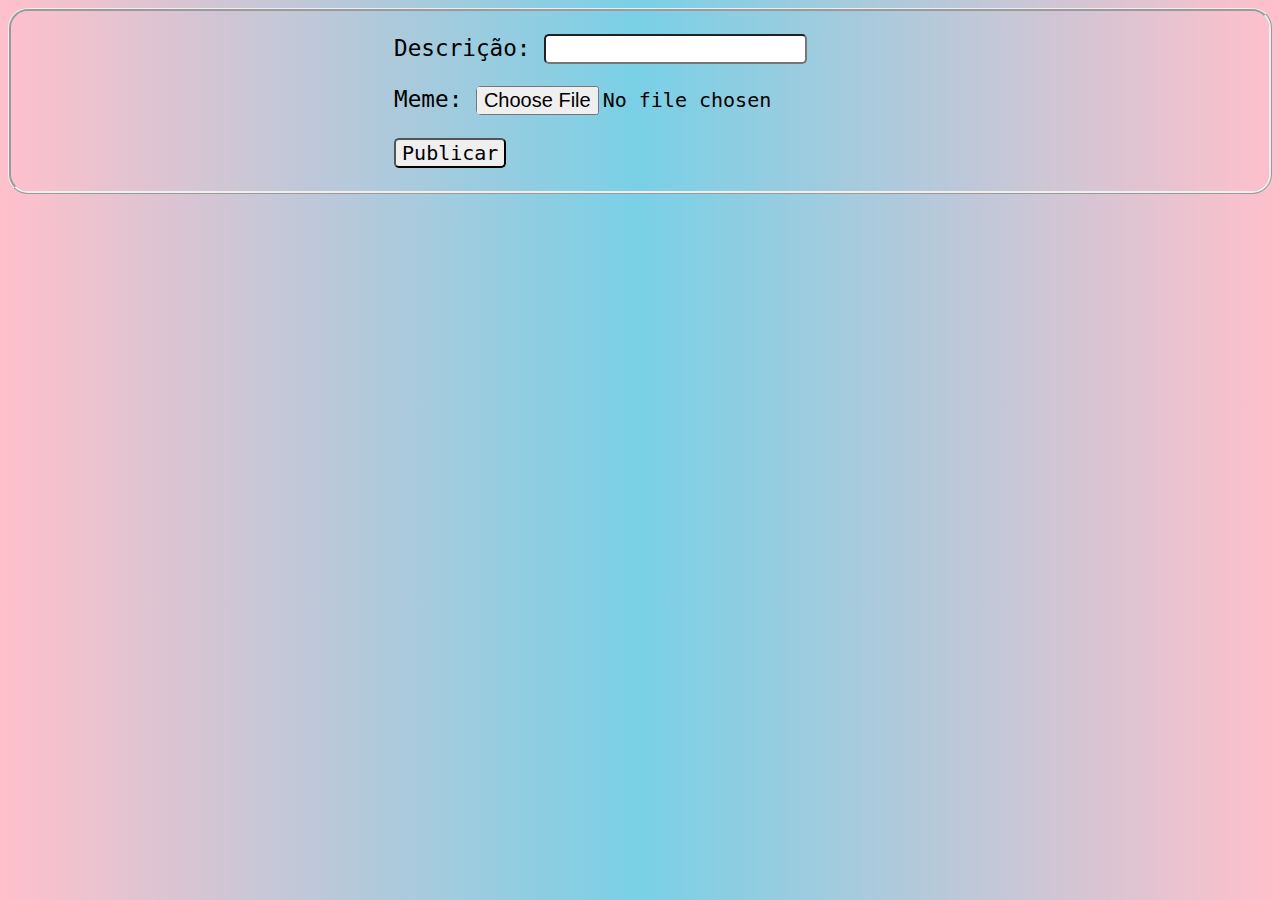
<file: Conceitos/SistemaDePosts/index.html>
<!DOCTYPE html>
<html lang="en">
<head>
    <meta charset="UTF-8">
    <meta name="viewport" content="width=device-width, initial-scale=1.0">
    <link rel="stylesheet" href="./style.css">
    <title>Document</title>
</head>
<body>
    <section>
        <div class="GlobalContainer">
            <div class="container">
                <div class="ButtonPublication">
                    <p>Descrição: <input type="text" id="description"></p>
                    <p>Meme: <input type="file" id="image"></p>
                    <input type="button" value="Publicar" onclick="Publicar()">
                </div>
            </div>
            <div class="container">
                <div class="publication">
                    <div class="center">
                        <ul id="BLOCO">
                        </ul>
                    </div>
                </div>
            </div>
        </div>
    </section>
    <script src="./Publicação.js"></script>
</body>
</html>
</file>
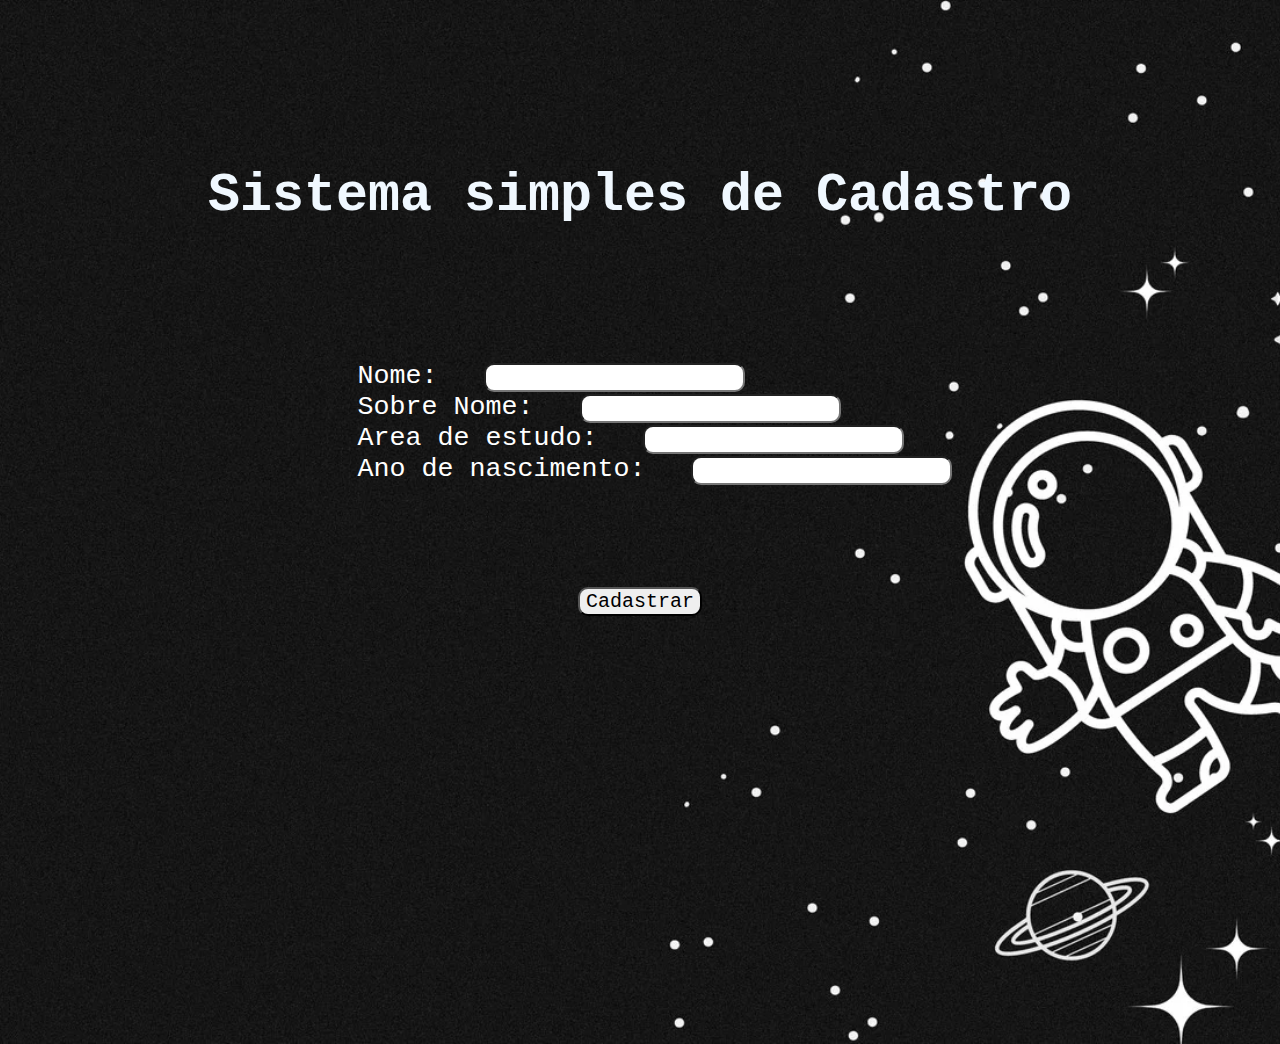
<file: Conceitos/Cadastro/janela.html>
<!DOCTYPE html>
<html lang="en">
<head>
    <meta charset="UTF-8">
    <meta name="viewport" content="width=device-width, initial-scale=1.0">
    <link rel="stylesheet" href="./style.css">
    <title>Cadastro</title>
</head>
<body>
    <h1 class="Titulo">Sistema simples de Cadastro</h1>
    <div class="Principal">
        <form>
            <label><a href="#">Nome: </a><input type="text" id="Nome"></label>
            <br>
            <label><a href="#">Sobre Nome: </a><input type="text" id="SobreNome"></label>
            <br>
            <label><a href="#">Area de estudo: </a><input type="text" id="Estudo"></label>
            <br>
            <label><a href="#">Ano de nascimento: </a><input type="text" id="Ano"></lab>
        </form>
    </div>
    <div class="Principal">
        <div>
            <input type="button" value="Cadastrar" onclick="Cadastro()">
        </div>
    </div>
            <div class="Secundaria">
                <div class="paragrafos">
                    <p id="ExibirNome"></p>
                    <p id="ExibirSobreNome"></p>
                    <p id="ExibirEstudo"></p>
                    <p id="ExibirAno"></p>
                </div>
            </div>
    <script src="./pessoa.js"></script>
</body>
</html>
</file>
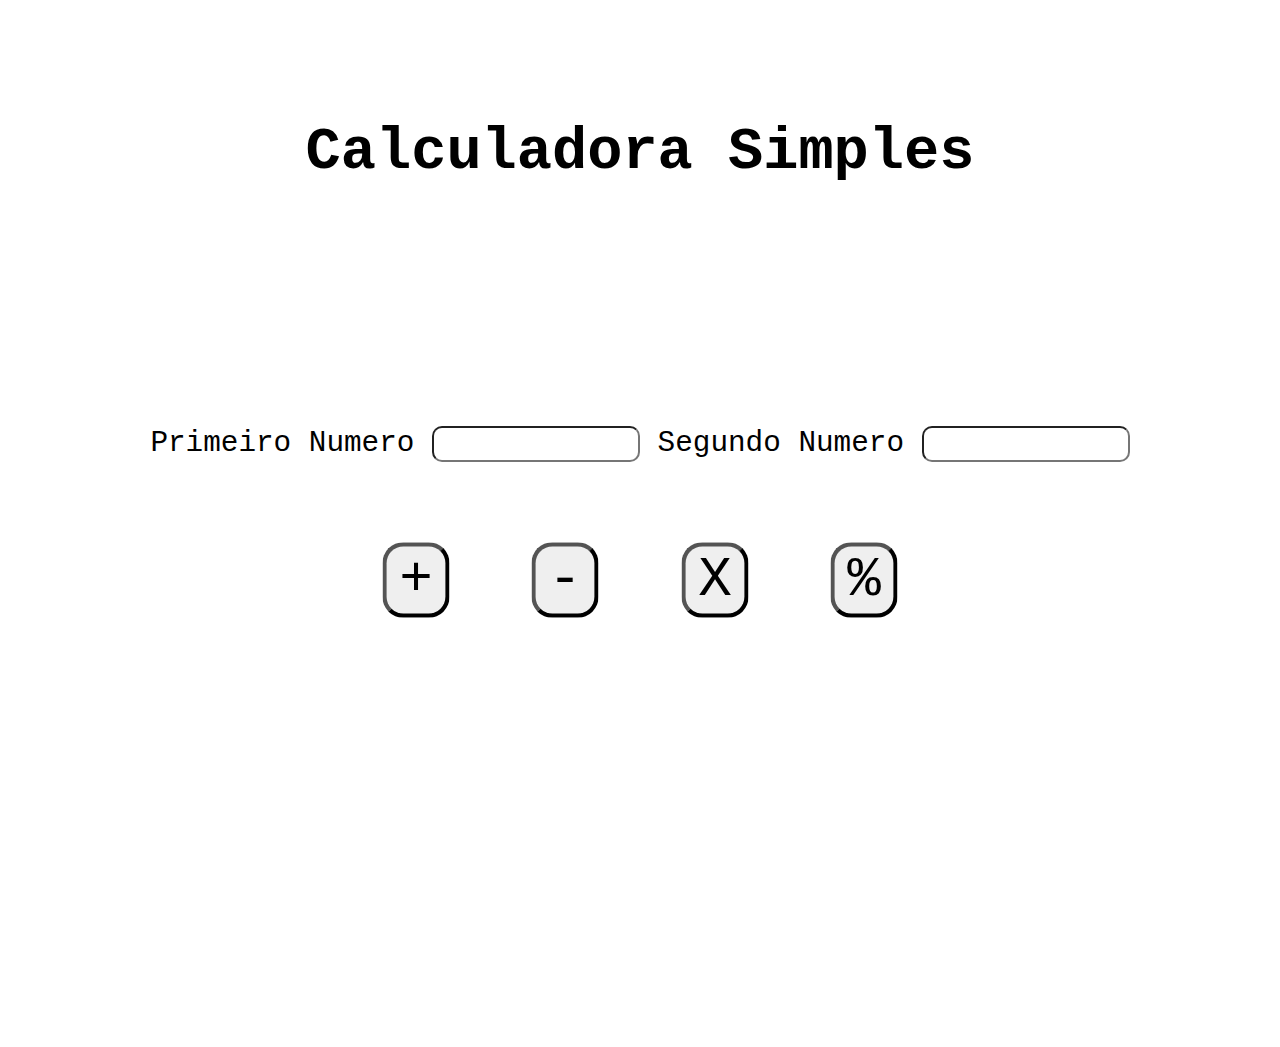
<file: Conceitos/Calculadora/JANELA.HTML>
<!DOCTYPE html>
<html lang="en">
<head>
    <meta charset="UTF-8">
    <meta name="viewport" content="width=device-width, initial-scale=1.0">
    <link rel="stylesheet" href="./style.css">
    <title>Calculadora</title>
</head>
<body>
    <div class="Principal">
        <h1 class="Titulo">Calculadora Simples</h1>
        <div class="Numeros">
            <form>
                <label>Primeiro Numero <input type="number" id="Primeiro"></label>
                <label>Segundo Numero <input type="number" id="Segundo"></label>
            </form>
        </div>
        <div class="Valores">
            <div class="simbulos">
            <form>
                    <label><input type="button" value="+" id="mais" onclick="Mais()"></label>
                    <label><input type="button" value="-" id="menos" onclick="Menos()"></label>
                    <label><input type="button" value="X" id="vezes" onclick="Vezes()"></label>
                    <label><input type="button" value="%" id="dividido" onclick="Dividido()"></label>
            </form>
            </div>
        </div>
        <div class="Resultado">
            <p id="MostrarResultado"></p>
        </div>
    </div>
    <script src="./Calc.js"></script>
</body>
</html>
</file>
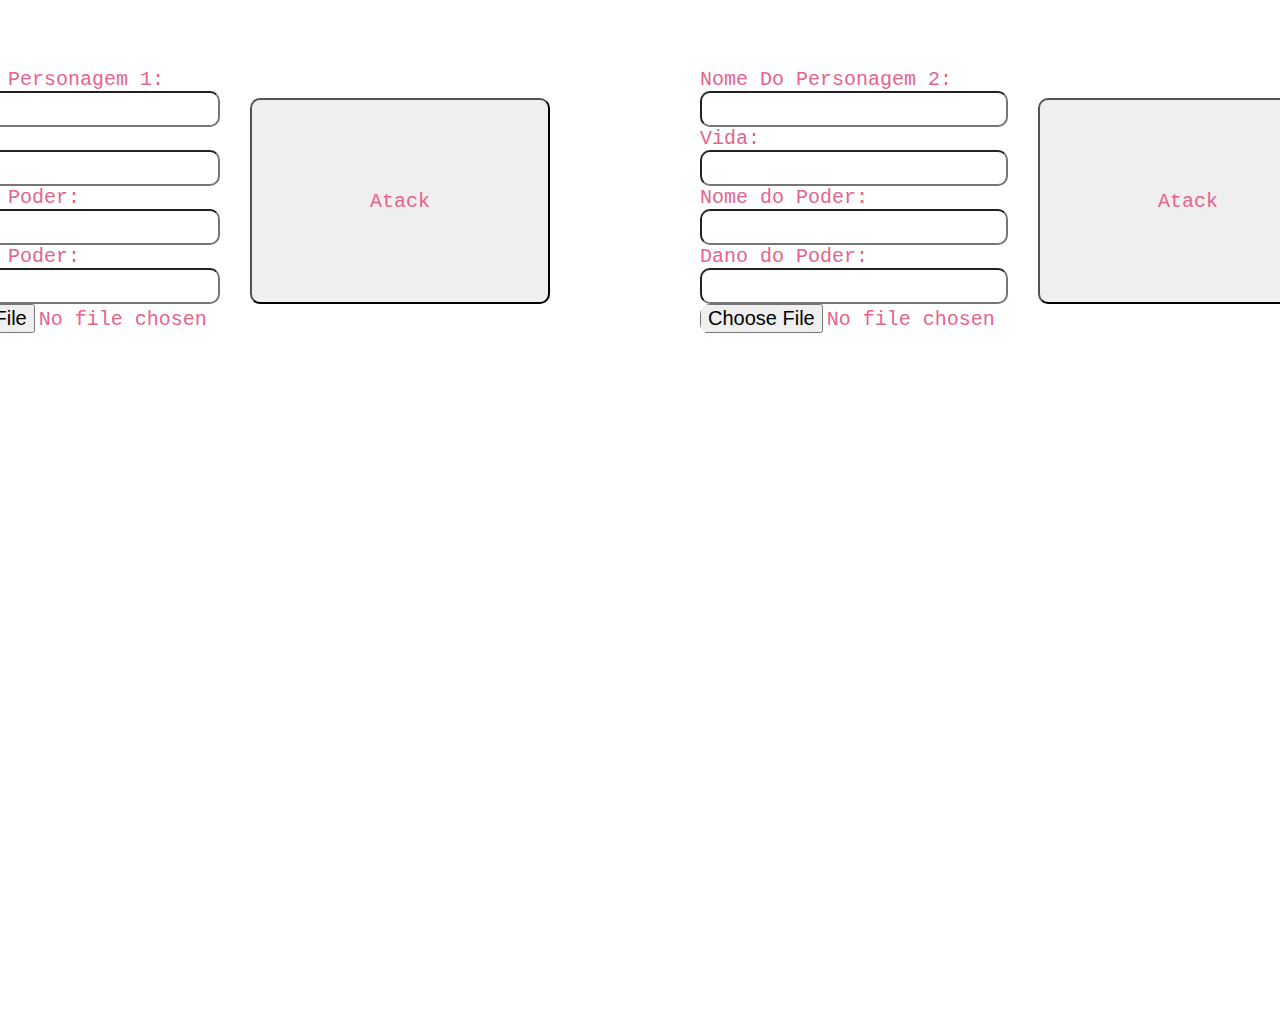
<file: Conceitos/MiniGame/MiniGame.html>
<!DOCTYPE html>
<html lang="en">
<head>
    <meta charset="UTF-8">
    <meta name="viewport" content="width=device-width, initial-scale=1.0">
    <link rel="stylesheet" href="./MiniGame.css">
    <title>Mini Game</title>
</head>
<body>
    <div class="DivGlobal">
        <div class="Personagem1">
            <form>
                <div class="DivPersonagem">
                    <div><label>Nome Do Personagem 1: <input type="text" id="Nome1"></label></div>
                    <div><label>Vida: <input type="number" id="Vida1"></label></div>
                    <div><label>Nome do Poder: <input type="text" id="NomeDoPoder1"></label></div>
                    <div><label>Dano do Poder: <input type="number" id="DanoDoPoder1"></label></div>
                    <div><label><input type="file" id="fileInput" accept="image/*"></label></div>
                    <div id="imageContainer"></div>
                </div>
            </form>
            <div class="BotaoDeAtackP1">
                <input type="button" value="Atack" onclick="ATACK1()">
            </div>
        </div>
        <div class="Personagem2">
            <form>
                <div class="DivPersonagem">
                    <div><label>Nome Do Personagem 2: <input type="text" id="Nome2"></label></div>
                    <div><label>Vida: <input type="number" id="Vida2"></label></div>
                    <div><label>Nome do Poder: <input type="text" id="NomeDoPoder2"></label></div>
                    <div><label>Dano do Poder: <input type="number" id="DanoDoPoder2"></label></div>
                    <div><label><input type="file" id="fileInput2" accept="image/*"></label></div>
                    <div id="imageContainer2"></div>
                </div>
            </form>
            <div class="BotaoDeAtackP2">
                <input type="button" value="Atack" onclick="ATACK2()">
            </div>
        </div>
    </div>

    <div class="CONTAINER">
        <span class="NarradorP1">
            <p id="NarradorP1"></p>
        </span>
    
        <span class="CampoDeBatalhaP1">
            <p id="NomeDoPersonagem1"></p>
            <p id="VidaPosAtack1"></p>
        </span>
    
        <span class="NarradorP2">
            <p id="NarradorP2"></p>
        </span>
    
        <span class="CampoDeBatalhaP2">
            <p id="NomeDoPersonagem2"></p>
            <p id="VidaPosAtack2"></p>
        </span>
    </div>

    <div id="messagesContainer"></div>

    </div>
    <script src="./MiniGame.js"></script>
    <script src="./Imagem.js"></script>
</body>
</html>
</file>
<file: Conceitos/SistemaDePosts/style.css>
body {
    background: linear-gradient(to right, pink, rgb(121, 208, 230), pink);
    font-size: 17pt;
    font-family: monospace;
}

input {
    font-size: 15pt;
    font-family: monospace;
    border-radius: 5px;
}

img {
    border-radius: 10px;
    transition: 1000ms;
    border: ridge;
    border-color: black;
    width: 480px;
    height: 330px;
}

img:hover {
    scale: 1.1;
    transition: 1000ms;
    border-color: red;
}

.container {
    justify-content: center;
    display: flex;
    align-items: center; /* Centraliza os containers verticalmente */
    flex-direction: column;
}

.center {
    justify-content: center;
    align-items: center;
    text-align: center;
}

.GlobalContainer {
    border: ridge;
    border-radius: 20px;
}
</file>
<file: Conceitos/Cadastro/style.css>
body {
    height: 1000px;
    background-image: url('./space.papaer.jpg');
    background-position: center;
    background-repeat: no-repeat;
    background-size: cover;
    font-family: monospace;
    font-size: 20pt;
}

.Titulo {
    padding-top: 130px;
    color: aliceblue;
    justify-content: center;
    display: flex;
}

input {
    font-family: monospace;
    font-size: 15pt;
}

.Principal {
    padding-top: 100px;
    justify-content: center;
    display: flex;
}

.Principal a {
    margin: 30px;
    text-decoration: none;
    color: white;
}
.Principal input {
    transition-duration: 2000ms;
    border-radius: 10px;
}

.Principal input:hover {
    transition-duration: 2000ms;
    scale: 1.2;
    background-color: black;
    color: aliceblue;
    border-radius: 20px;
}

.Secundaria {
    justify-content: center;
    display: flex;
    align-items: center;
}
.Secundaria .paragrafos {
    display: block;
}


#ExibirNome{color: aliceblue;}
#ExibirSobreNome{color: aliceblue;}
#ExibirEstudo{color: aliceblue;}
#ExibirAno{color: aliceblue;}
</file>
<file: Conceitos/Calculadora/style.css>
body {
    background-image: url('https://images.pexels.com/photos/1323550/pexels-photo-1323550.jpeg?cs=srgb&dl=pexels-8moments-1323550.jpg&fm=jpg');
    background-position: center;
    background-size: cover;
    background-repeat: no-repeat;
    height: 1000px;
    font-family: monospace;
    font-size: 22pt;
}

.Titulo {
    justify-content: center;
    color: black;
    display: flex;
    padding-top: 80px;
}

input {
    font-family: monospace;
    font-size: 20pt;
    border-radius: 10px;
}

.Numeros input {
    width: 200px;
}


.Numeros {
    justify-content: center;
    display: flex;
    padding-top: 200px;
}

.Valores {
    justify-content: center;
    display: flex;
    padding-top: 50px;
}

.Valores input {
    margin: 50px;
    scale: 2.1;
    transition: 1000ms;
}

.Valores input:hover {
    scale: 2.4;
    transition: 1000ms;
}



.Resultado {
    padding: 40px;
    justify-content: center;
    display: flex;
}
</file>
<file: Conceitos/MiniGame/MiniGame.css>
body {
    height: 1000px;
    background-image: url('https://i.pinimg.com/originals/41/ca/80/41ca80fc934d0bf40ba11423f971174c.jpg');
    background-position: center;
    background-size: cover;
    background-repeat: no-repeat;
    color: rgb(230, 100, 139);
    font-size: 15pt;
    font-family: monospace;
}

.DivGlobal {
    justify-content: center;
    display: flex;
}

input {
    justify-content: center;
    display: block;
    width: 300px;
    font-size: 20px;
    font-family: monospace;
    border-radius: 10px;
    color: rgb(230, 100, 139);
}

img {
    width: 250px;
    height: 160px;
    border-radius: 10px;
}

.Personagem1 {
    justify-content: center;
    display: flex;
    padding:60px;
}
.DivPersonagem1 {
    justify-content: center;
    display: block;
}

.BotaoDeAtackP1 {
    padding: 30px;
    justify-content: center;
    display: flex;
    transition: 1000ms;
}

.BotaoDeAtackP1:hover {
    transition: 1000ms;
    scale: 1.1;
}
.BotaoDeAtackP1 input:hover {
    transition: 1000ms;
    background-color: red;
    color: black;
}

.Personagem2 {
    justify-content: center;
    display: flex;
    padding:60px;
}
.DivPersonagem2 {
    justify-content: center;
    display: block;
}

.BotaoDeAtackP2 {
    padding: 30px;
    justify-content: center;
    display: flex;
    transition: 1000ms;
}

.BotaoDeAtackP2:hover {
    transition: 1000ms;
    scale: 1.1;
}
.BotaoDeAtackP2 input:hover {
    transition: 1000ms;
    background-color: red;
    color: black;
}

.DivPersonagem input {
    height: 30px;
}

.container {
    display: flex;
    align-items: flex-start; /* Alinha os itens no topo */
}

.container > span {
    flex: 1; /* Distribui o espaço igualmente entre os elementos */
}

/* Estilos específicos para cada classe */
.NarradorP1, .CampoDeBatalhaP1 {
    text-align: left; /* Alinhar à esquerda */
    font-family: fantasy;
}

.NarradorP2, .CampoDeBatalhaP2 {
    text-align: right; /* Alinhar à direita */
    font-family: fantasy;
}




.message {
    animation: slideIn 0s forwards, fadeOut 10s 0s forwards;
    opacity: 0;
}

@keyframes slideIn {
    from {
        transform: translateY(-100%);
    }
    to {
        transform: translateY(0);
    }
}

@keyframes fadeOut {
    from {
        opacity: 1;
    }
    to {
        opacity: 0;
    }
}
</file>
